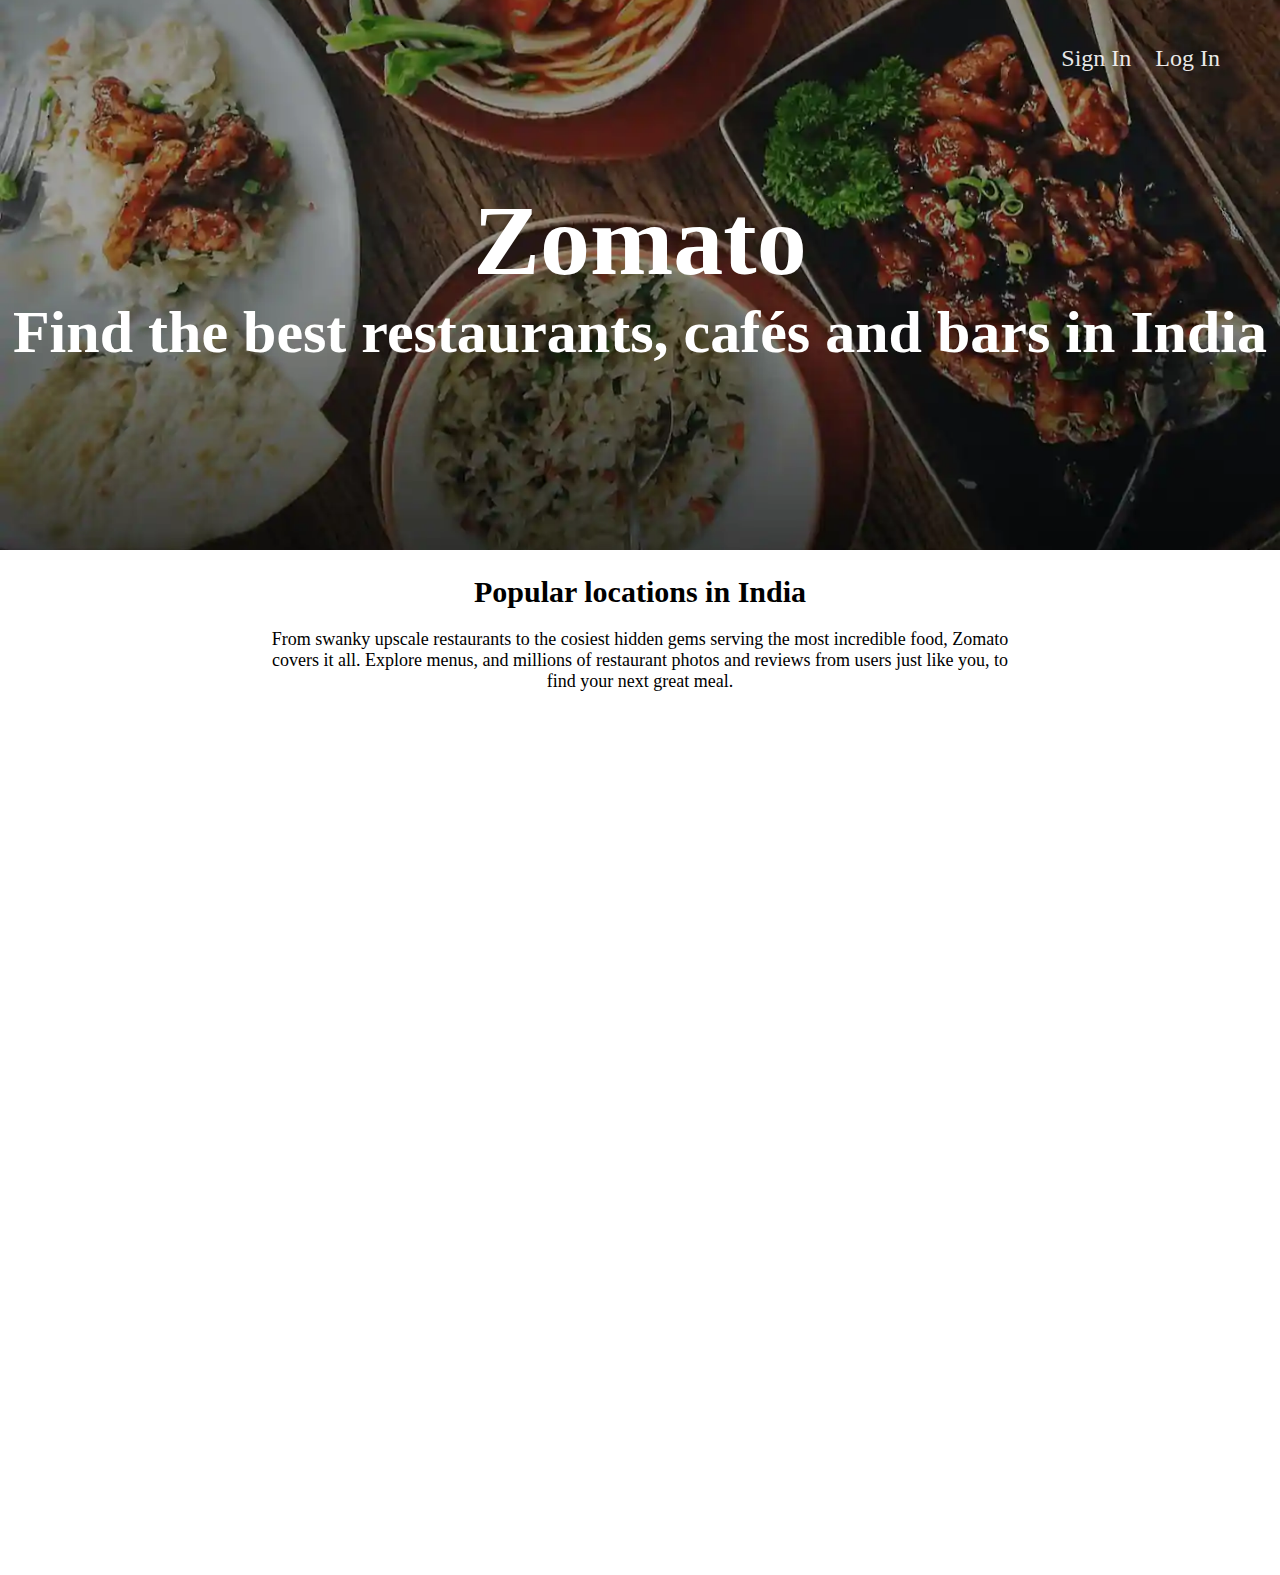
<file: index.html>
<!DOCTYPE html>
<html lang="en">

<head>
  <meta charset="UTF-8">
  <meta name="viewport" content="width=device-width, initial-scale=1.0">
  <title>Zomato.com</title>
  <link rel="stylesheet" href="./stylesheet/style.css">
</head>

<body>
  <!-- <nav class="navbar">
      <div class="box">
      <img class="logo" src="./pic/jam.jpg">
        <li class="item"><a href="">Home</a></li>
        <li class="item"><a href="">Menu</a></li>
        <li class="item"><a href="">Orders</a></li>
        <li class="item"><a href="">Account</a></li>


    </div>


  </nav>   -->
  <section>
    <div class="but">
      <a href="" class="anc">Sign In</a>
      <a href="./pages/lohin.html" class="anc">Log In</a>
    </div>
    <div class="sec">

      <h1 id="head">Zomato</h1>
      <h1>Find the best restaurants, cafés and bars in India</h1>

    </div>

  </section>
  <content>
    <div class="para">
      <h2>Popular locations in
        India </h2>
         <p>
      From swanky upscale restaurants to the cosiest hidden gems serving the most incredible food, Zomato covers it all.
      Explore menus, and millions of restaurant photos and reviews from users just like you, to find your next great
      meal.


    </p>
    </div>
   




  </content>


</html>
</file>
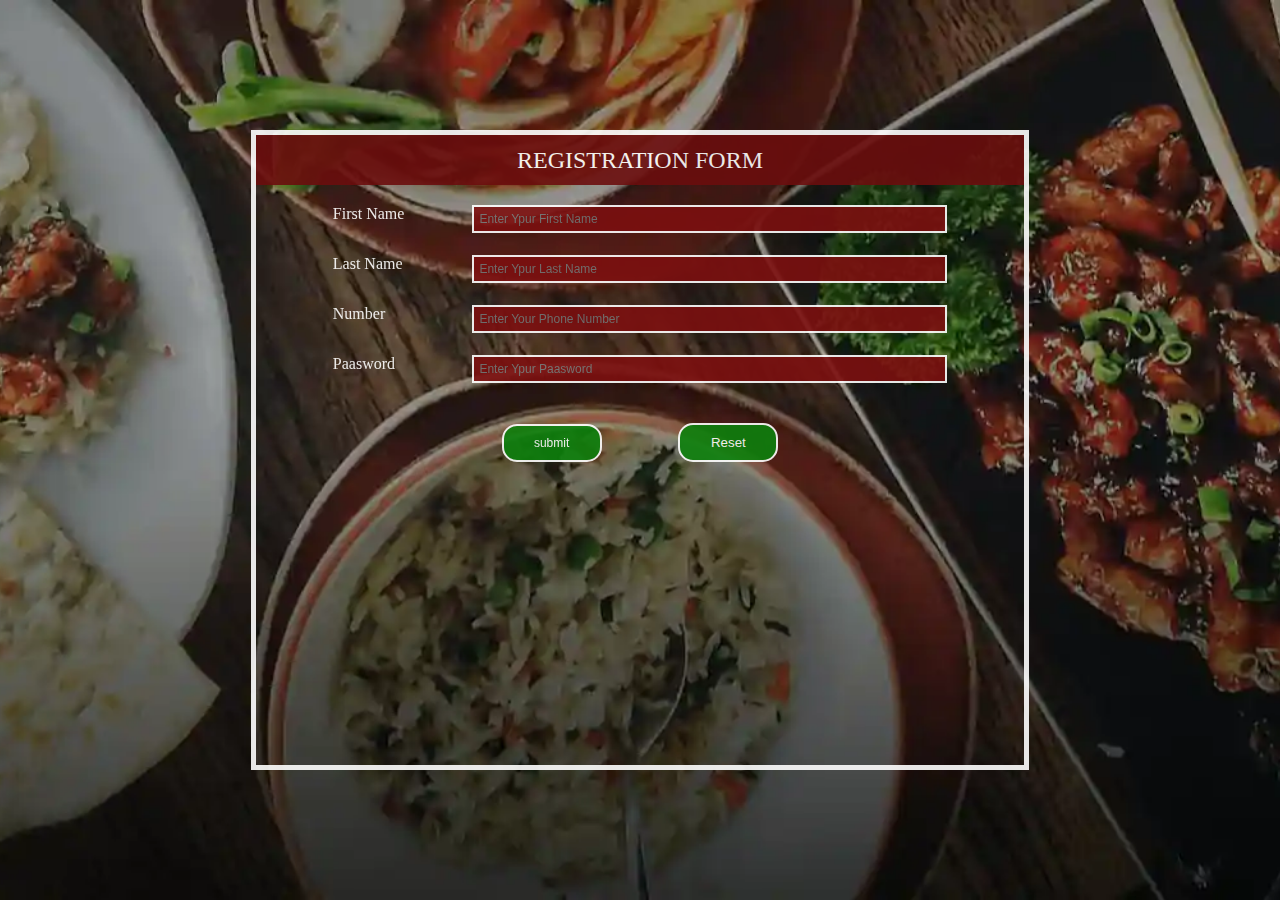
<file: pages/lohin.html>
<!DOCTYPE html>
<html lang="en">
<head>
    <meta charset="UTF-8">
    <meta http-equiv="X-UA-Compatible" content="IE=edge">
    <meta name="viewport" content="width=device-width, initial-scale=1.0">
    <link rel="stylesheet" href="log.css">
    <title>Document</title>
</head>
<body>
    <div class="from" id=form>
        <div class="mode">
            <div class="head">Registration Form</div>
        <form class="formmodel">
            <div class="item">
        <label for="fname" >First Name</label>
        <input type="text" name="First Name" id="fname" autocomplete="off"  placeholder="Enter Ypur First Name">
        </div>
        <div class="item">
        <label for="lname" >Last Name</label>
        <input type="text" name="Lirst Name" id="lname" autocomplete="off"  placeholder="Enter Ypur Last Name">
        </div>
        <div class="item">
        <label for="mobile" >Number</label>
        <input type="text" name="Number" id="mobile"  autocomplete="off" placeholder="Enter Your Phone Number">
        </div>
        <div class="item">
        <label for="pin" >Paasword</label>
        <input type="password" name="First Name" id="pin" autocomplete="off"  placeholder="Enter Ypur Paasword">
        
    </form>
    <div class="buton">
            <input type="submit" value="submit" >
            <button type="reset">Reset</button>
        </div>
        
    </div>

        </div>
    

    </div>
</body>
<script>
    


</script>
</html>
</file>
<file: stylesheet/style.css>
*{
    margin: 0px;
    padding: 0px;
    box-sizing: border-box
}
.but{
   
   position: absolute;
   height: max-content;
   width: max-content;
position: absolute;

right: 40px;
 top:5%;
 opacity: 0.9;
}
.anc{
 font-size: x-large;
 color:white;
margin-right: 20px;
 text-decoration: none;
 
}

.sec{
height: 550px;
display: flex;
background: url(../pic/back.webp)no-repeat center center/cover;
justify-content: center;
font-size: 30px;
color:white;
flex-direction: column;
text-align: center;
}

#head{
    display: block;
    font-size: 100px;
    font-style: normal;
    
}


       /* content */
.para{
    width: 60%;
    margin-left: 20%;
    margin-right: 20%;
    text-align: center;
    height: 1000px;
    color: black;
    
}
.para {
    margin-top: 25px;
}
.para h2{
    font-size: 30px;
}
.para p{
   position:relative;
   top: 20px;
   font-size: 18px;
   font-family: Cambria, Cochin, Georgia, Times, 'Times New Roman', serif;
}
</file>
<file: pages/log.css>
@media screen and(max-width:730px) {
.formmodel{
   display: block;
}
}

html,body{
    margin: 0px;
    padding: 0px;
    height: 100%;
    box-sizing: border-box;
}
.from{
    height:100% ;
    background: url(../pic/back.webp)no-repeat center center/cover;
    display: flex;
    justify-content: center;
    align-items: center;
    
}
.mode{
height:70%;
border: 5px solid white;
width: 60%;
opacity:0.9;
overflow: hidden;

}
.head{
    display: flex;
height: 50px;
text-transform: uppercase;
width: 100%;
color: white;
font-size:150%;
align-items: center;
justify-content: center;
background-color: rgb(107, 14, 14);


}

.formmodel input:focus{
outline: 0;
border-color: #777;
}
label{
    margin-left: 10%;
}
.item input{
    width: 60%;
   float: right;
   margin-right: 10%;
    opacity: 1.0;
    padding: 5px;
    border: 2px solid white;
    background-color:rgb(124, 16, 16) ;
    color: white;
   font-size: 12px;
}
.formmodel{
    display: flex;
    flex-direction: column;
    margin-top: 20px;
    
}
.item.success input{
    border-color: forestgreen;
}
.item.error input{
    border-color:red;
}

.item{
    height: 50px;
}
label{
    color: white;
    
}
.buton{
    width: 100%;
  display:flex;
  align-items: center;
  justify-content: center;
}
.buton input,button{
    margin-top: 40px;
    width: 100px;
    padding: 10px;
    float: right;
    border-radius: 15px;
    color: white;
    border: 2px solid white;
    background-color: rgb(13, 128, 13);
}
</file>
